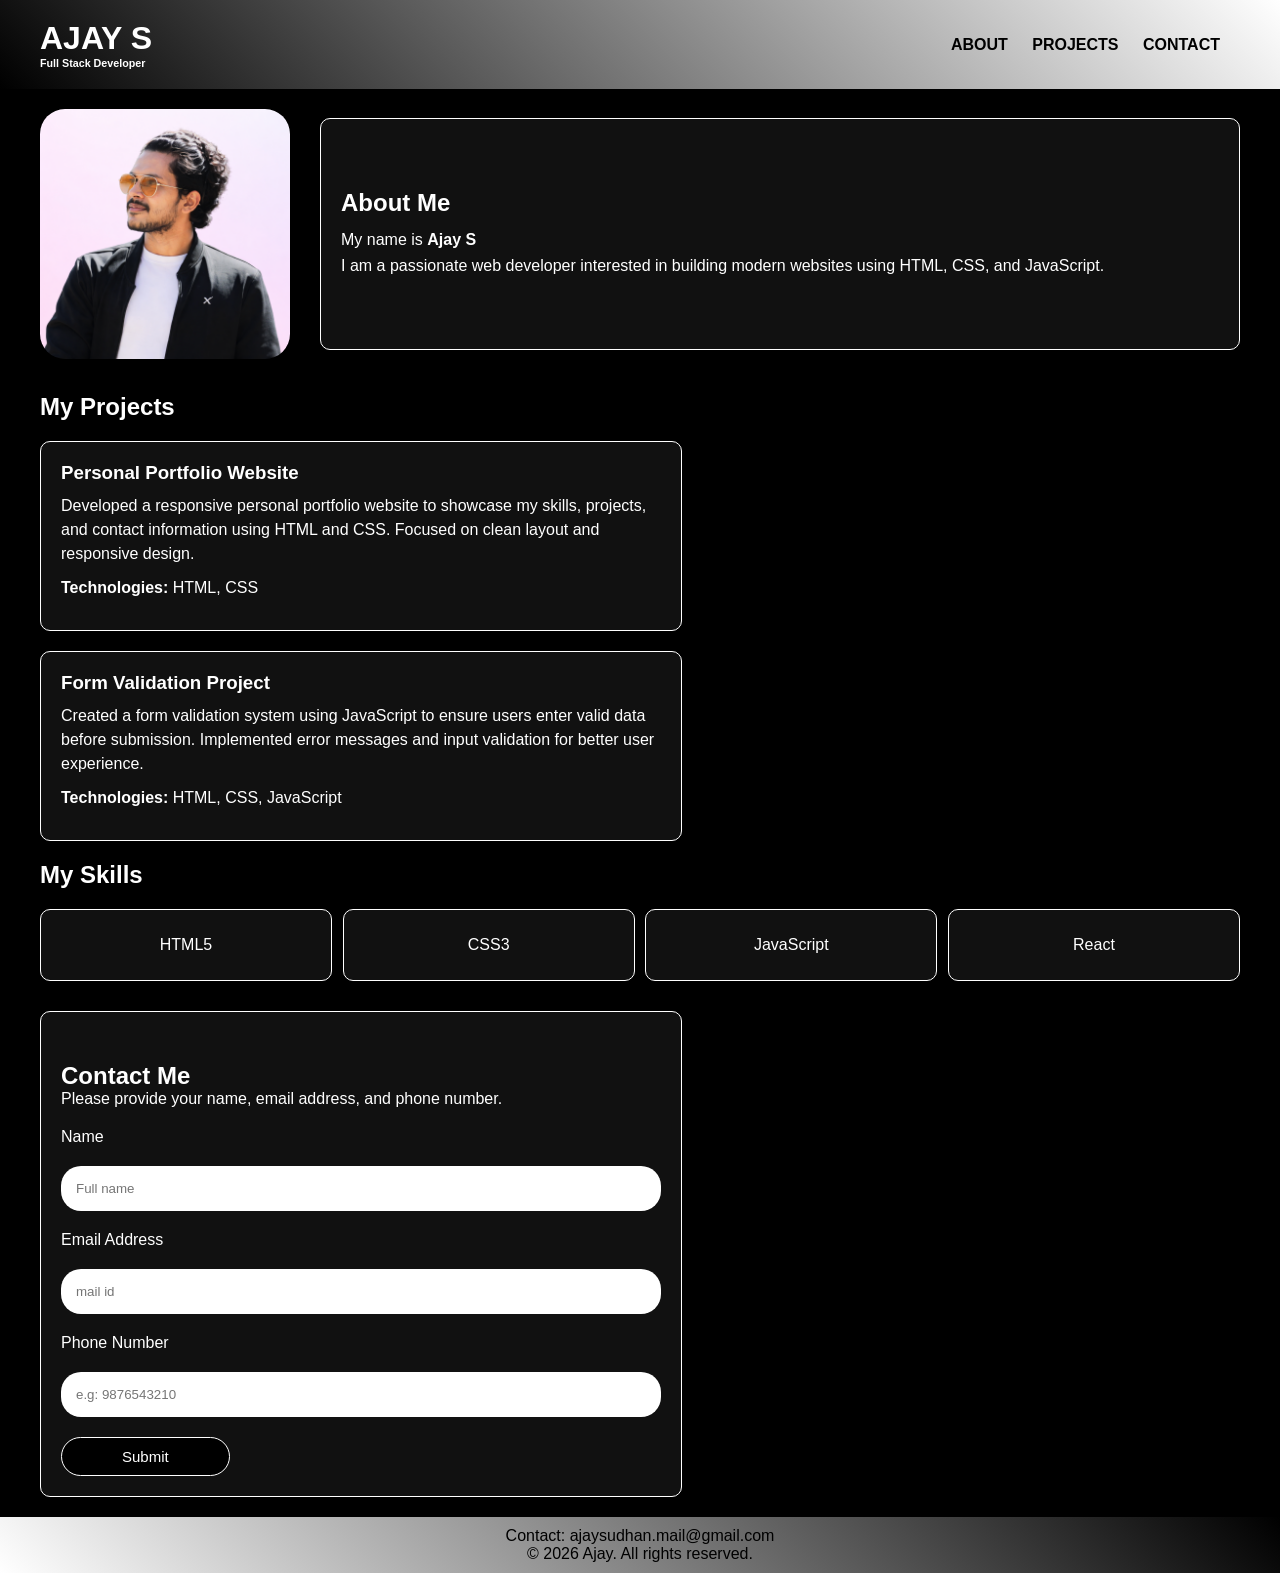
<file: index.html>
<!DOCTYPE html>
<html lang="en">

<head>
    <meta charset="UTF-8">
    <meta name="viewport" content="width=device-width, initial-scale=1.0">
    <title>Ajay Assignment 4</title>
    <link rel="stylesheet" href="css/style.css">
</head>

<body>
    <header>
    <div class="logo">
        <h1>AJAY S</h1>
        <h6>Full Stack Developer</h6>
    </div>

    <!-- Hamburger -->
    <div class="menu-toggle">
        ☰
    </div>

    <nav class="nav-links">
        <a href="#about">ABOUT</a>
        <a href="#projects">PROJECTS</a>
        <a href="#contact">CONTACT</a>
    </nav>
</header>

    <main>
        <!-- About Section -->
        <section class="about-section" id="about">
            <article>
                <img src="image/ajay.png" alt="Profile Picture">
                <div class="about">
                    <h2>About Me</h2>
                    <p>
                        My name is <span>Ajay S</span><br> I am a passionate web developer interested in building modern
                        websites using HTML, CSS, and JavaScript.
                    </p>
                </div>

            </article>
        </section>

        <!-- Projects Section -->
        <section class="projects" id="projects">
            <article>
                <h2>My Projects</h2>

                <div class="project-list">

                    <!-- Project 1 -->
                    <div class="project-card">
                        <h3>Personal Portfolio Website</h3>
                        <p>
                            Developed a responsive personal portfolio website to showcase my skills,
                            projects, and contact information using HTML and CSS.
                            Focused on clean layout and responsive design.
                        </p>
                        <p><strong>Technologies:</strong> HTML, CSS</p>
                    </div>

                    <!-- Project 2 -->
                    <div class="project-card">
                        <h3>Form Validation Project</h3>
                        <p>
                            Created a form validation system using JavaScript to ensure users
                            enter valid data before submission. Implemented error messages
                            and input validation for better user experience.
                        </p>
                        <p><strong>Technologies:</strong> HTML, CSS, JavaScript</p>
                    </div>
                </div>
            </article>
        </section>
        <!-- Skills Section -->
        <section class="skill">
            <article>
                <h2>My Skills</h2>
                <ul class="skill-cards">
                    <div class="skill-card">
                        <li>HTML5</li>
                    </div>
                    <div class="skill-card">
                        <li>CSS3</li>
                    </div>
                    <div class="skill-card">
                        <li>JavaScript</li>
                    </div>
                    <div class="skill-card">
                        <li>React</li>
                    </div>
                </ul>
            </article>
        </section>

        <!-- Contact Section -->
        <section id="contact">
            <form class="contact-form" action="">
                <div class="info">
                    <h2>Contact Me</h2>
                    <p>Please provide your name, email address, and phone number.</p>
                </div>
                <div class="form-section">
                    <label for="name">Name</label>
                    <input type="text" id="name" placeholder="Full name" pattern="[A-Za-z ]{3,}" required>

                    <label for="email">Email Address</label>
                    <input type="email" id="email" placeholder="mail id" required>

                    <label for="tel">Phone Number</label>
                    <input type="tel" id="tel" placeholder="e.g: 9876543210" pattern="[0-9]{10}" required>

                    <div class="next-step-cta">
                        <input type="submit" value="Submit">
                    </div>
                </div>

            </form>
        </section>


    </main>


    <!-- Footer Section -->
    <footer id="contact">
        <p>Contact: ajaysudhan.mail@gmail.com</p>
        <p>&copy; 2026 Ajay. All rights reserved.</p>
    </footer>
    <script>
    const menu = document.querySelector(".menu-toggle");
    const nav = document.querySelector(".nav-links");

    menu.addEventListener("click", () => {
        nav.style.display =
            nav.style.display === "flex" ? "none" : "flex";
    });
</script>

</body>

</html>
</file>
<file: css/style.css>
* {
    margin: 0;
    padding: 0;
}

html {
    scroll-behavior: smooth;
}
/* Responsive images */
img {
    width: 250px;
    max-width: 100%;
    height: auto;
    border-radius: 10%;
}

body {
    font-family: 'Segoe UI', Tahoma, Geneva, Verdana, sans-serif;
    margin: 0;
    padding: 0;
    background-color: black;
    color: white;
}

header {
    display: flex;
    justify-content: space-between;
    align-items: center;
    padding: 20px 40px;
    background: linear-gradient(45deg, black, white);
}

main {
    padding: 20px 40px;
}

.about-section article {
    display: inline-flex;
    align-items: center;
}

p li {
    font-size: 25px;
}

li {}

.about {
    padding-left: 20px;
    background-color: #111;
    border: 1px solid white;
    border-radius: 10px;
    margin-left: 30px;
    height: 230px;
    width: 940px;
    display: flex;
    flex-direction: column;
    justify-content: center;
}

.about p {
    padding-top: 10px;
    line-height: 1.6;
}

span {
    font-weight: bold;
}

img {
    width: 250px;
    border-radius: 10%;
}

header nav a {
    color: black;
    text-decoration: none;
    font-weight: bold;
    margin-right: 20px;
    display: inline-block;
    transition: all 0.3s ease;
}

.menu-toggle {
    display: none;
    font-size: 28px;
    cursor: pointer;
}

header nav a:hover {
    transform: translateY(-2px);
    box-shadow: 0 0 1px white;
}

.projects {
    padding-top: 30px;
}

.projects h2 {
    margin-bottom: 20px;
}

.project-list {
    display: flex;
    gap: 20px;
    justify-content: space-between;
}

.project-card {
    background-color: #111;
    border: 1px solid white;
    border-radius: 10px;
    padding: 20px;
    width: 600px;
    transition: all 0.3s ease;
}


.project-card:hover {
    transform: translateY(-8px);
    box-shadow: 0 0 15px white;
}

.project-card h3 {
    margin-bottom: 10px;
    color: white;
}


.project-card p {
    font-size: 16px;
    line-height: 1.5;
    margin-bottom: 10px;
}

.skill {
    padding-top: 20px;
}

.skill ul {
    padding-top: 20px;
    line-height: 30px;
    list-style: none;
}

.skill-cards {
    display: flex;
    justify-content: space-between;
}

.skill-card {
    background-color: #111;
    border: 1px solid white;
    border-radius: 10px;
    padding: 20px;
    width: 250px;
    transition: all 0.3s ease;
    gap: 20px;
    text-align: center;
}

.skill-card:hover {
    transform: translateY(-8px);
    box-shadow: 0 0 15px white;
}

.contact-form {
    background-color: #111;
    border: 1px solid white;
    border-radius: 10px;
    padding: 20px;
    margin-top: 30px;
    max-width: 50%;
}

form {
    display: flex;
    flex-direction: column;

}

form .info {
    padding-top: 30px;
    margin-bottom: 20px;
}

.form-section {
    display: flex;
    flex-direction: column;
    gap: 20px;
}

.form-section input {
    border: none;
    padding: 15px;
    border-radius: 20px;

}

.next-step-cta input {
    background-color: black;
    color: white;
    padding: 10px 60px;
    font-size: 15px;
    border: 1px solid white;
    transition: all 0.3s ease;

}
.next-step-cta input:hover{
    transform: translateY(-2px);
    box-shadow: 0 0 15px white;
}
/* Flexible containers */
.project-list,
.skill-cards {
    flex-wrap: wrap;
}

footer {
    background: linear-gradient(45deg, white, black);
    color: rgb(0, 0, 0);
    text-align: center;
    padding: 10px;
}

/* ================= MOBILE ================= */

@media (max-width: 768px) {

    body {
        font-size: 0.9rem;
    }

    main {
        padding: 15px;
    }

    /* Header */

    header {
        flex-direction: column;
        align-items: flex-start;
        padding: 15px;
    }

    .menu-toggle {
        display: block;
        margin-top: 10px;
    }

    nav {
        display: none;
        flex-direction: column;
        width: 100%;
    }

    nav a {
        margin: 10px 0;
    }

    /* About Section */

    .about-section article {
        flex-direction: column;
        text-align: center;
    }

    .about {
        width: 100%;
        height: auto;
        margin-left: 0;
        margin-top: 15px;
        padding: 15px;
    }

    /* Projects */

    .project-list {
        flex-direction: column;
    }

    .project-card {
        width: 100%;
    }

    /* Skills */

    .skill-cards {
        flex-direction: column;
        gap: 15px;
    }

    .skill-card {
        width: 100%;
    }

    /* Contact */

    .contact-form {
        max-width: 100%;
    }

}

/* ================= TABLET ================= */

@media (min-width: 769px) and (max-width: 1024px) {

    body {
        font-size: 1rem;
    }

    main {
        padding: 20px;
    }

    /* About */

    .about {
        width: 100%;
        height: auto;
    }

    /* Projects */

    .project-list {
        flex-direction: column;
        align-items: center;
    }

    .project-card {
        width: 80%;
    }

    /* Skills */

    .skill-cards {
        justify-content: center;
        gap: 20px;
    }

    .skill-card {
        width: 45%;
    }

    /* Contact */

    .contact-form {
        max-width: 70%;
    }

}

/* ================= DESKTOP ================= */

@media (min-width: 1025px) {

    body {
        font-size: 1rem;
    }

    .project-list {
        flex-direction: row;
    }

    .skill-cards {
        flex-direction: row;
    }

}
</file>
